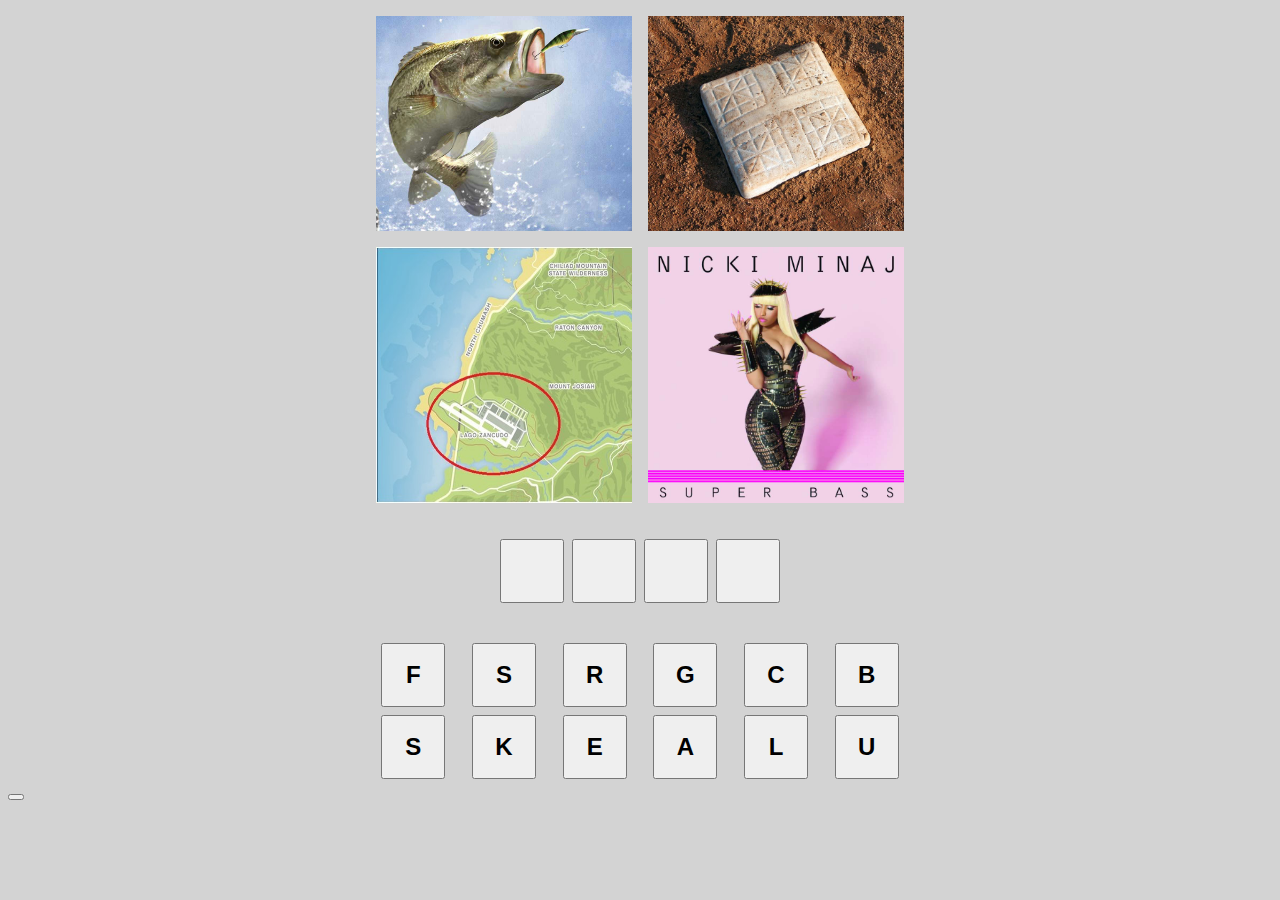
<file: index.html>
<!DOCTYPE html>
<html lang="en">
<head>
	<meta charset="UTF-8">
	<meta name="viewport" content="width=device-width, initial-scale=1.0">
	<title>Word Image Game</title>
	<link href="https://cdn.jsdelivr.net/npm/bootstrap@5.0.0-beta1/dist/css/bootstrap.min.css" rel="stylesheet" integrity="sha384-giJF6kkoqNQ00vy+HMDP7azOuL0xtbfIcaT9wjKHr8RbDVddVHyTfAAsrekwKmP1" crossorigin="anonymous">
	<link rel="stylesheet" href="styles/main.css">
	<script src="https://cdn.jsdelivr.net/npm/bootstrap@5.0.0-beta1/dist/js/bootstrap.bundle.min.js" integrity="sha384-ygbV9kiqUc6oa4msXn9868pTtWMgiQaeYH7/t7LECLbyPA2x65Kgf80OJFdroafW" crossorigin="anonymous"></script>
	<script src="src/main.js"></script>
</head>
<body>
	<main>
		<div id="picture-grid">
			<img src="../media/picture1.jpg" alt="Image 1" type="button" class="picture btn btn-light" data-bs-toggle="modal" data-bs-target="#myModal">
			<img src="../media/picture2.jpg" alt="Image 2" type="button" class="picture btn btn-light" data-bs-toggle="modal" data-bs-target="#myModal">
			<img src="../media/picture3.jpg" alt="Image 3" type="button" class="picture btn btn-light" data-bs-toggle="modal" data-bs-target="#myModal">
			<img src="../media/picture4.jpg" alt="Image 4" type="button" class="picture btn btn-light" data-bs-toggle="modal" data-bs-target="#myModal">
		</div>
		<div id="answer"></div>
		<div id="letters">
			<button type="button" class="letter btn btn-light" id="letter1"><p></p></button>
			<button type="button" class="letter btn btn-light" id="letter2"><p></p></button>
			<button type="button" class="letter btn btn-light" id="letter3"><p></p></button>
			<button type="button" class="letter btn btn-light" id="letter4"><p></p></button>
			<button type="button" class="letter btn btn-light" id="letter5"><p></p></button>
			<button type="button" class="letter btn btn-light" id="letter6"><p></p></button>
			<button type="button" class="letter btn btn-light" id="letter7"><p></p></button>
			<button type="button" class="letter btn btn-light" id="letter8"><p></p></button>
			<button type="button" class="letter btn btn-light" id="letter9"><p></p></button>
			<button type="button" class="letter btn btn-light" id="letter10"><p></p></button>
			<button type="button" class="letter btn btn-light" id="letter11"><p></p></button>
			<button type="button" class="letter btn btn-light" id="letter12"><p></p></button>
		</div>
	</main>  
	<!-- Modal -->
	<div class="modal fade" id="myModal" tabindex="-1" aria-labelledby="myModalLabel" aria-hidden="true">
		<div class="modal-dialog modal-lg">
			<div class="modal-content">
				<div class="modal-header">
					<button type="button" class="btn-close" data-bs-dismiss="modal" aria-label="Close"></button>
				</div>
				<div class="modal-body" id="zoomedPicDiv"></div>
			</div>
		</div>
  	</div>
</body>
</html>
</file>
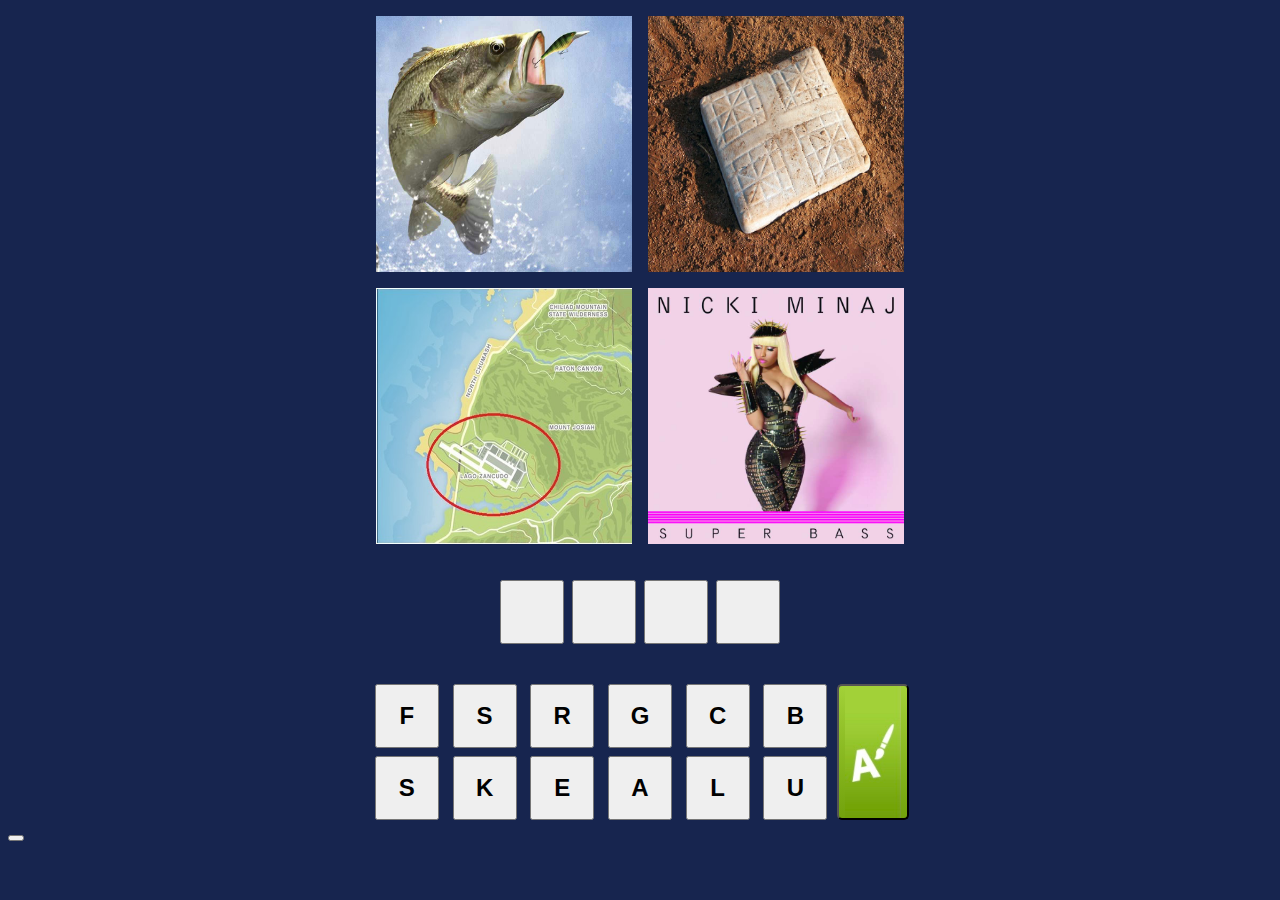
<file: xmas/xmas.html>
<!DOCTYPE html>
<html lang="en">
<head>
	<meta charset="UTF-8">
	<meta name="viewport" content="width=device-width, initial-scale=1.0">
	<title>Word Image Game</title>
	<link href="https://cdn.jsdelivr.net/npm/bootstrap@5.0.0-beta1/dist/css/bootstrap.min.css" rel="stylesheet" integrity="sha384-giJF6kkoqNQ00vy+HMDP7azOuL0xtbfIcaT9wjKHr8RbDVddVHyTfAAsrekwKmP1" crossorigin="anonymous">
	<link rel="stylesheet" href="xmas.css">
	<script src="https://cdn.jsdelivr.net/npm/bootstrap@5.0.0-beta1/dist/js/bootstrap.bundle.min.js" integrity="sha384-ygbV9kiqUc6oa4msXn9868pTtWMgiQaeYH7/t7LECLbyPA2x65Kgf80OJFdroafW" crossorigin="anonymous"></script>
	<script src="xmas.js"></script>
</head>
<body>
	<main>
		<div id="picture-grid">
			<img src="../media/picture1.jpg" alt="Image 1" type="button" class="picture btn btn-light" data-bs-toggle="modal" data-bs-target="#myModal">
			<img src="../media/picture2.jpg" alt="Image 2" type="button" class="picture btn btn-light" data-bs-toggle="modal" data-bs-target="#myModal">
			<img src="../media/picture3.jpg" alt="Image 3" type="button" class="picture btn btn-light" data-bs-toggle="modal" data-bs-target="#myModal">
			<img src="../media/picture4.jpg" alt="Image 4" type="button" class="picture btn btn-light" data-bs-toggle="modal" data-bs-target="#myModal">
		</div>
		<div id="answer"></div>
		<div id="letters">
			<button type="button" class="letter btn btn-light" id="letter1"><p></p></button>
			<button type="button" class="letter btn btn-light" id="letter2"><p></p></button>
			<button type="button" class="letter btn btn-light" id="letter3"><p></p></button>
			<button type="button" class="letter btn btn-light" id="letter4"><p></p></button>
			<button type="button" class="letter btn btn-light" id="letter5"><p></p></button>
			<button type="button" class="letter btn btn-light" id="letter6"><p></p></button>
			<button type="button" class="letter btn btn-light" id="letter7"><p></p></button>
			<button type="button" class="letter btn btn-light" id="letter8"><p></p></button>
			<button type="button" class="letter btn btn-light" id="letter9"><p></p></button>
			<button type="button" class="letter btn btn-light" id="letter10"><p></p></button>
			<button type="button" class="letter btn btn-light" id="letter11"><p></p></button>
			<button type="button" class="letter btn btn-light" id="letter12"><p></p></button>
			<button id="imageButton"><img id="greenButton" src="../media/letterButton.jpg" alt="Green Letter Button"></button>
		</div>
	</main>  
	<!-- Modal -->
	<div class="modal fade" id="myModal" tabindex="-1" aria-labelledby="myModalLabel" aria-hidden="true">
		<div class="modal-dialog modal-lg">
			<div class="modal-content">
				<div class="modal-header">
					<button type="button" class="btn-close" data-bs-dismiss="modal" aria-label="Close"></button>
				</div>
				<div class="modal-body" id="zoomedPicDiv"></div>
			</div>
		</div>
  	</div>
</body>
</html>
</file>
<file: styles/main.css>
body{
	background-color: lightgray;
}

main{
	text-align: center;
}

#picture-grid{
	display: grid;
	grid-template-areas: 
		"picture1"
		"picture2"
		"picture3"
		"picture4";
	grid-gap: 1rem;
	place-items: center;
	justify-content: center;
	margin: 1rem auto 1rem auto;
}

/* Resizing the grid of pictures via side margins */
@media screen and (min-width: 605px){ 
	#picture-grid{ 
		grid-template-areas: 
			"picture1 picture2"
			"picture3 picture4";
	}
}

.picture{
	padding: 0;
	width: 16rem;
	height: auto;
	align-self: stretch;
}

#answer{
	display: flex;
	justify-content: center;
	text-align: center;
	margin: 2rem 1rem;
}

.answerLetter{
	max-width: 4rem;
	max-height: 4rem;
	font-size: 24px;
	margin: 0.25rem;
}

#letters{
	display: grid;
	grid-template-areas: 
		"letter0 letter1 letter2 letter3 letter4 letter5"
		"letter6 letter7 letter8 letter9 letter10 letter11";
	place-items: center;
	width: 34rem;
	margin-left: auto;
	margin-right: auto;
}

#letter0{ grid-area: letter0; }
#letter1{ grid-area: letter1; }
#letter2{ grid-area: letter2; }
#letter3{ grid-area: letter3; }
#letter4{ grid-area: letter4; }
#letter5{ grid-area: letter5; }
#letter6{ grid-area: letter6; }
#letter7{ grid-area: letter7; }
#letter8{ grid-area: letter8; }
#letter9{ grid-area: letter9; }
#letter10{ grid-area: letter10; }
#letter11{ grid-area: letter11; }

.letter{
	width: 4rem;
	height: 4rem;
	font-size: 24px;
	margin: 0.25rem;
}

.letter > p, .answerLetter > p {
	margin: 0;
	padding: 0;
	text-align: center;
}

#zoomedPicDiv{
	display: flex;
	justify-content: center;
}

#zoomedPicDiv img{
	width: 40rem;
	height: auto;
}

@media screen and (max-width: 1024px){ #zoomedPicDiv img{
		width: 30rem;
		height: auto;
	}
}

@media screen and (max-width: 768px){
	#zoomedPicDiv img{
		width: 25rem;
		height: auto;
	}
}

@media screen and (max-width: 425px){
	#zoomedPicDiv img{
		min-width: 20rem;
		min-height: auto;
	}
}

@media screen and (max-width: 375px){
	#zoomedPicDiv img{
		min-width: 15rem;
		min-height: auto;
	}
}

.bold{
	font-weight: bold;
}
</file>
<file: xmas/xmas.css>
body{
	background-color: #17254F;
}

main{
	text-align: center;
}

#picture-grid{
	display: grid;
	grid-template-areas: 
		"picture1"
		"picture2"
		"picture3"
		"picture4";
	grid-gap: 1rem;
	place-items: center;
	justify-content: center;
	margin: 1rem auto;
	background-color: #17254F;
}

/* Resizing the grid of pictures via side margins */
@media screen and (min-width: 605px){ 
	#picture-grid{ 
		grid-template-areas: 
			"picture1 picture2"
			"picture3 picture4";
	}
}

.picture{
	padding: 0;
	width: 8rem;
	height: 8rem;
	align-self: stretch;
}

@media screen and (min-width: 605px){ 
	.picture{ 
		width: 16rem;
		height: 16rem;
	}
}

#answer{
	display: flex;
	justify-content: center;
	text-align: center;
	margin: 2rem 1rem;
}

.answerLetter{
	max-width: 4rem;
	max-height: 4rem;
	font-size: 24px;
	margin: 0.25rem;
}

#letters{
	display: grid;
	grid-template-areas: 
		"letter0 letter1 letter2 letter3 letter4 letter5 greenImageButton"
		"letter6 letter7 letter8 letter9 letter10 letter11 greenImageButton";
	place-items: center;
	width: 34rem;
	margin-left: auto;
	margin-right: auto;
}

#letter0{ grid-area: letter0; }
#letter1{ grid-area: letter1; }
#letter2{ grid-area: letter2; }
#letter3{ grid-area: letter3; }
#letter4{ grid-area: letter4; }
#letter5{ grid-area: letter5; }
#letter6{ grid-area: letter6; }
#letter7{ grid-area: letter7; }
#letter8{ grid-area: letter8; }
#letter9{ grid-area: letter9; }
#letter10{ grid-area: letter10; }
#letter11{ grid-area: letter11; }

.letter{
	width: 4rem;
	height: 4rem;
	font-size: 24px;
	margin: 0.25rem;
}

.letter > p, .answerLetter > p {
	margin: 0;
	padding: 0;
	text-align: center;
}

#imageButton{
	grid-area: greenImageButton;
	place-self: center;
	background-image: linear-gradient(#a2d138, #72a20c);
	width: 4.5rem;
	height: 8.5rem;
	padding: 0;
	border-radius: 5px;
}

#greenButton{
	max-width:100%;
	max-height:100%;
}

#zoomedPicDiv{
	display: flex;
	justify-content: center;
}

#zoomedPicDiv img{
	width: 40rem;
	height: auto;
}

@media screen and (max-width: 1024px){ #zoomedPicDiv img{
		width: 30rem;
		height: auto;
	}
}

@media screen and (max-width: 768px){
	#zoomedPicDiv img{
		width: 25rem;
		height: auto;
	}
}

@media screen and (max-width: 425px){
	#zoomedPicDiv img{
		min-width: 20rem;
		min-height: auto;
	}
}

@media screen and (max-width: 375px){
	#zoomedPicDiv img{
		min-width: 15rem;
		min-height: auto;
	}
}

.bold{
	font-weight: bold;
}
</file>
